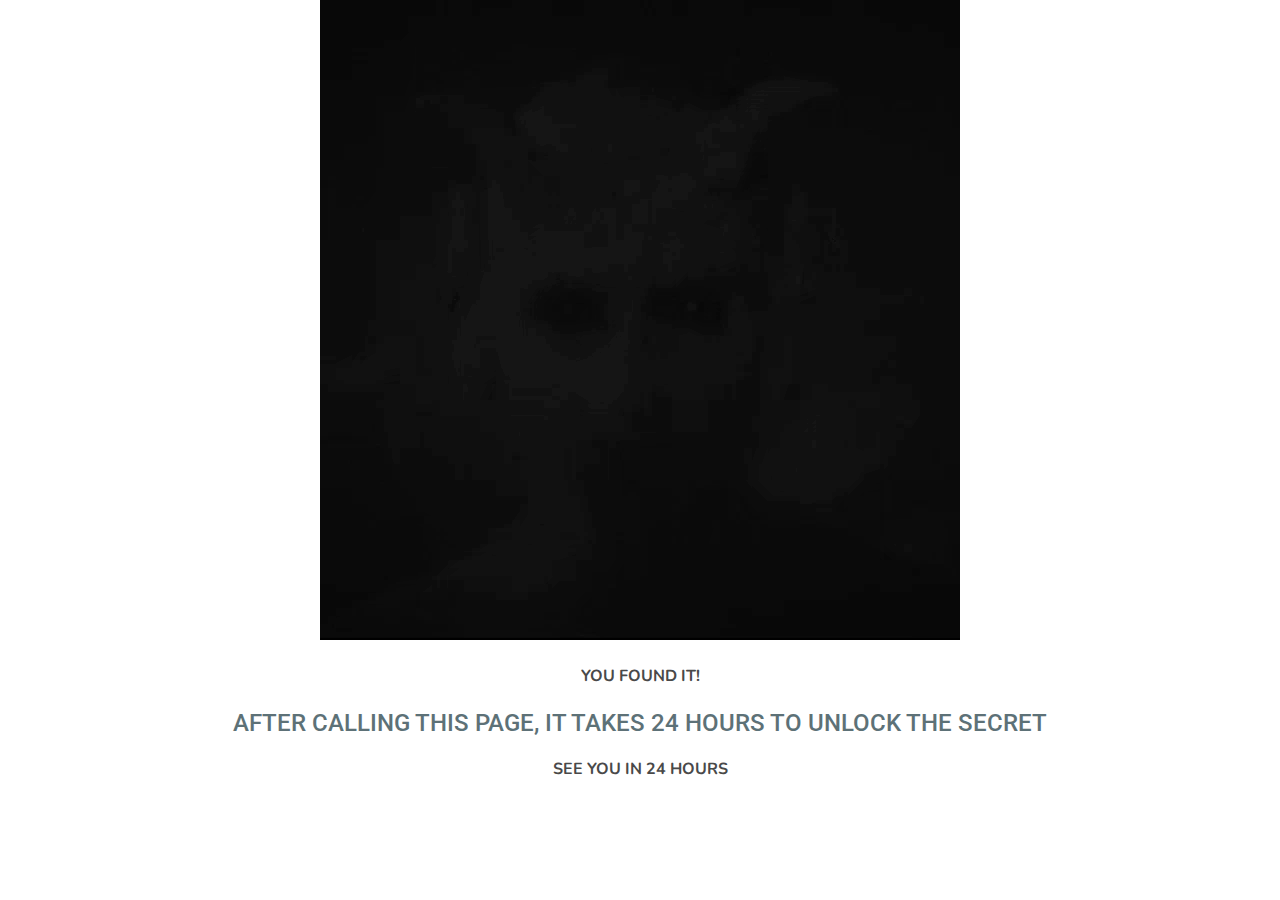
<file: honeyman.html>
<!Doctype html>
<html>
<head>
 <meta charset="utf-8">
 <meta name="viewport" content="width=device-width, initial-scale=1">

 <title>Honeyweb Client | Website</title>

<link rel ="stylesheet" type="text/css" href="style.css">

<link href="https://fonts.googleapis.com/css?family=Roboto:500&display=swap" rel="stylesheet">
<link href="https://fonts.googleapis.com/css?family=Nunito&display=swap" rel="stylesheet">
<!---https://anonfiles.com/uag0Hfu1z4/joinmyparty_rar-->
   </head>

   <body>

<!-- Home ------------>

<img src="img/favicon_1.png" alt="">
<h4>YOU FOUND IT!</h4>
<h2>AFTER CALLING THIS PAGE, IT TAKES 24 HOURS TO UNLOCK THE SECRET</h2>
<h4>SEE YOU IN 24 HOURS</h4>
</a>
</section>
</file>
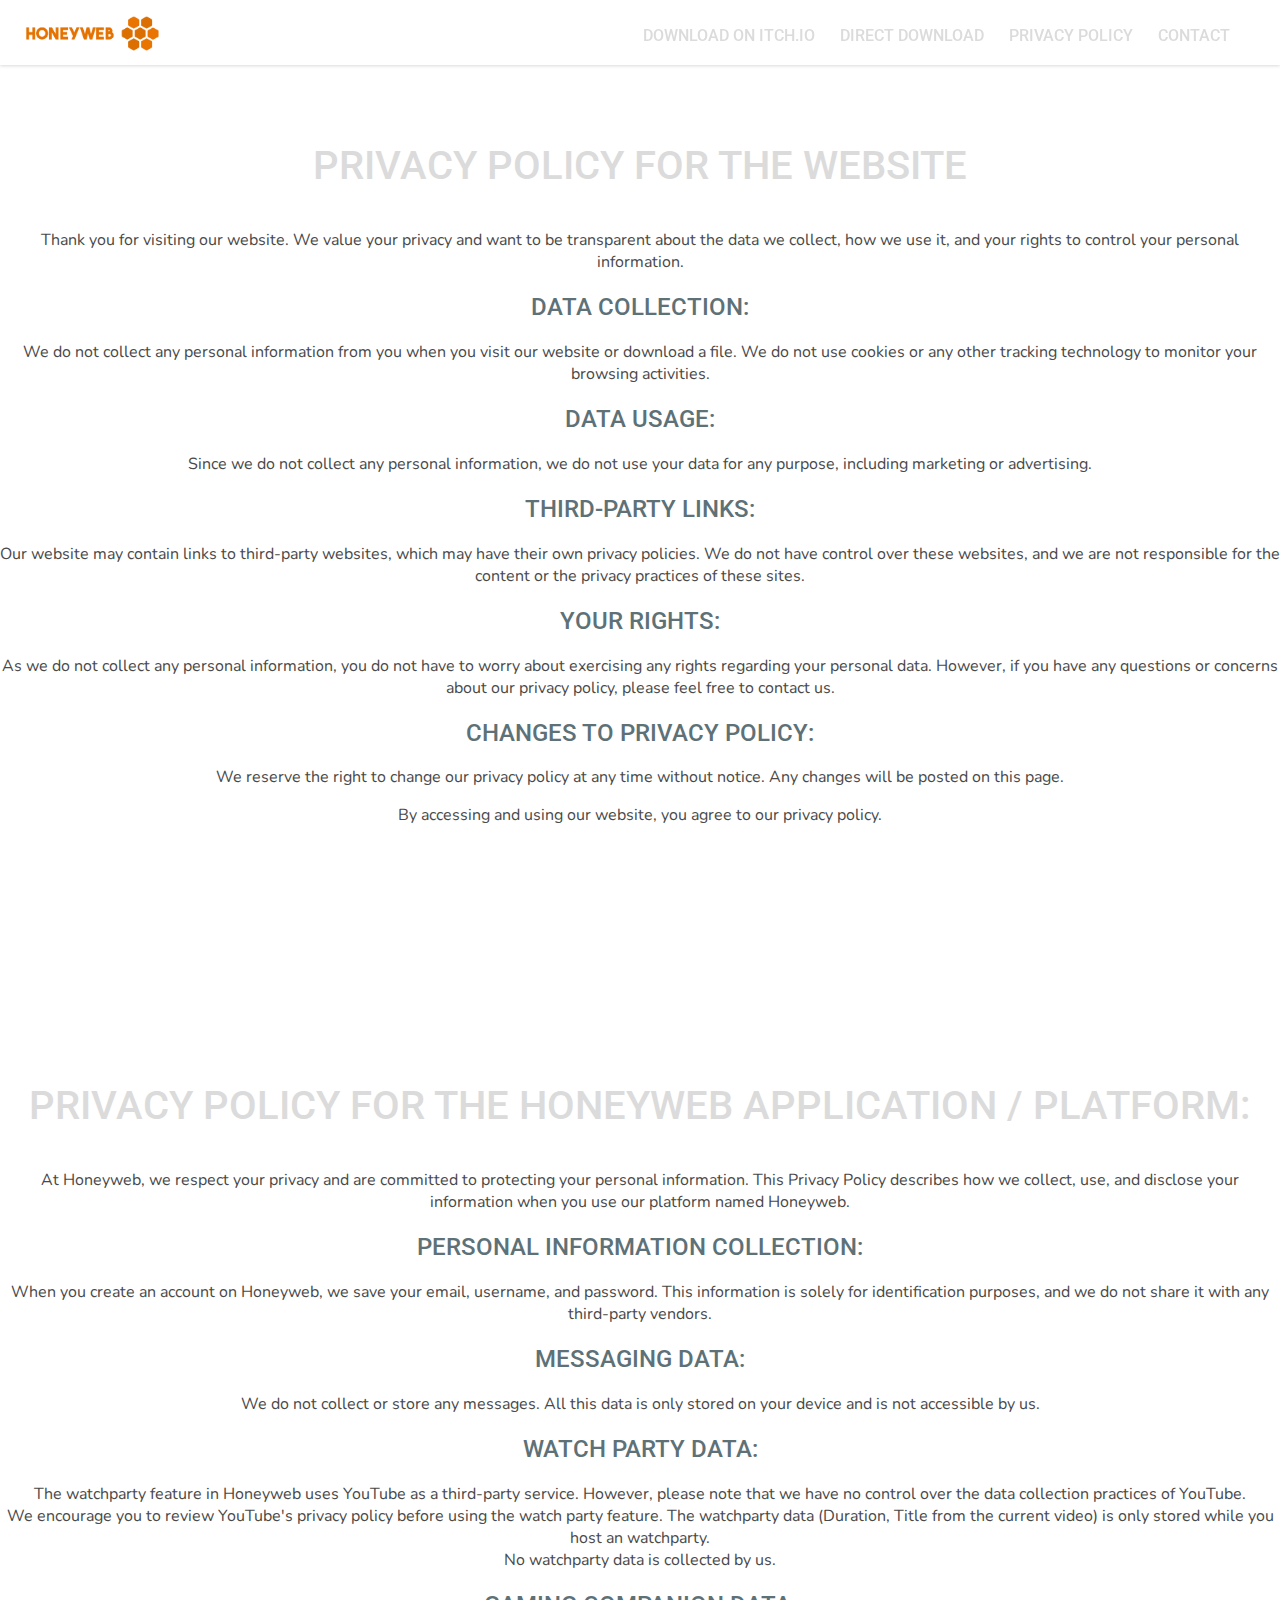
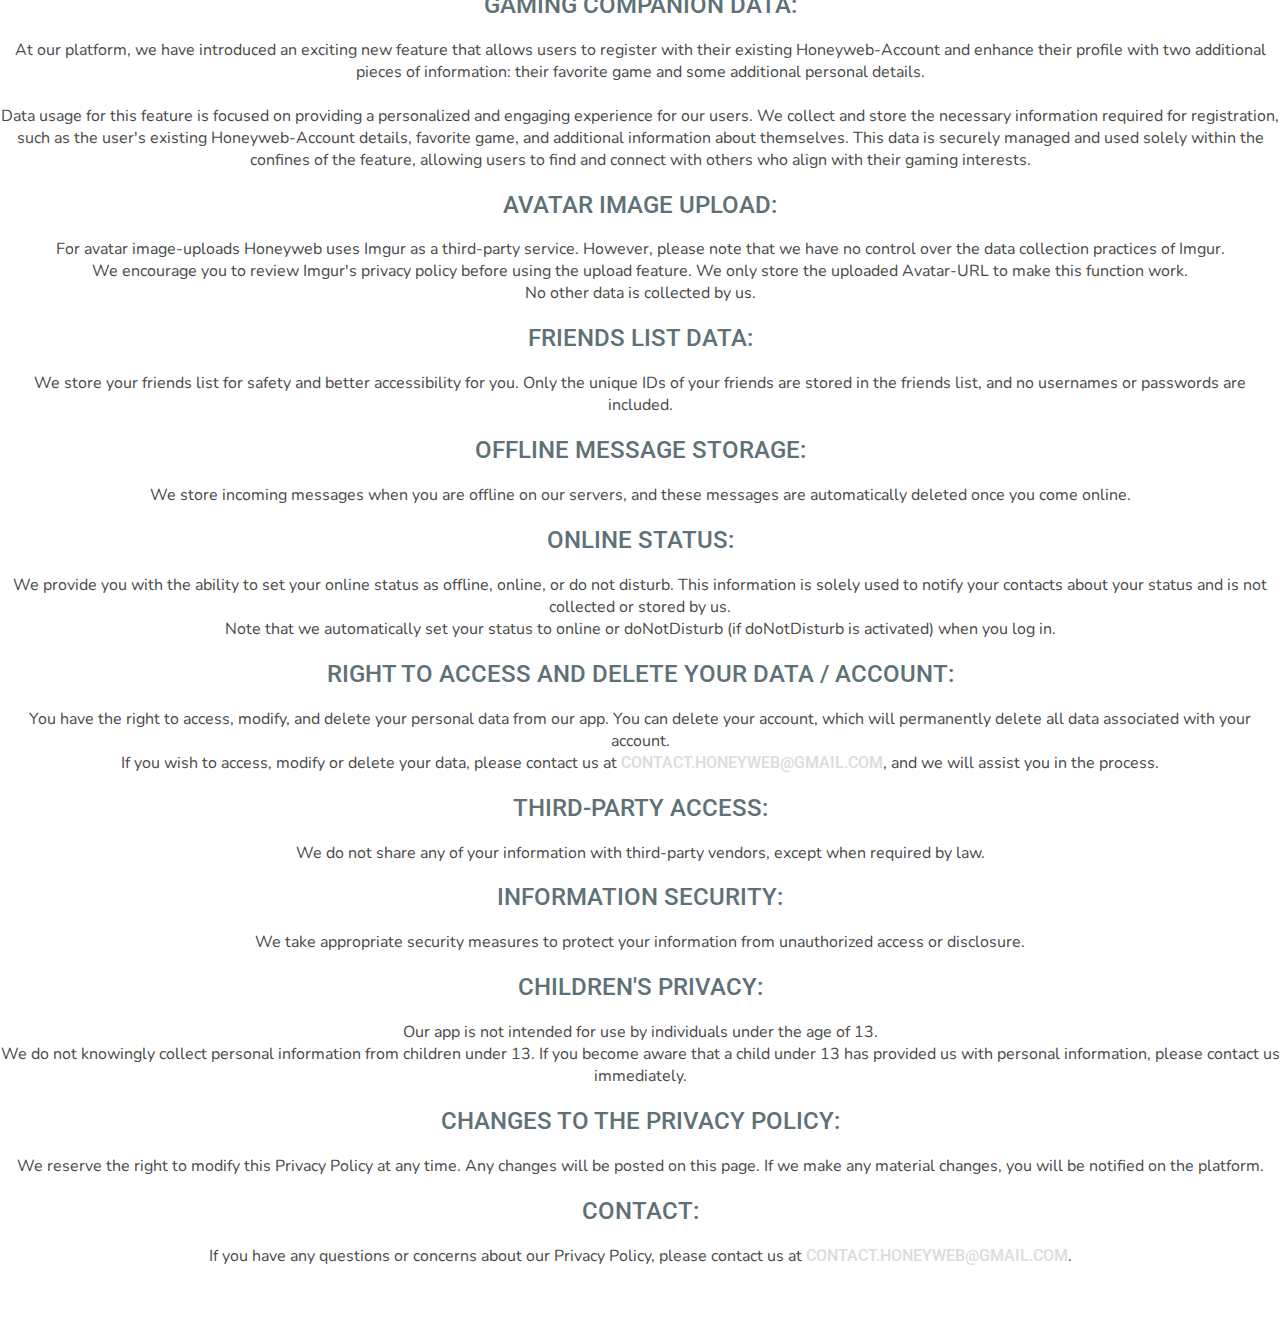
<file: privacy_policy.html>
<!Doctype html>
 <html>
<head>
  <meta charset="utf-8">
  <meta name="viewport" content="width=device-width, initial-scale=1">

  <title>Honeyweb Client | Website</title>

<link rel ="stylesheet" type="text/css" href="privacy_policy_style.css">

<link href="https://fonts.googleapis.com/css?family=Roboto:500&display=swap" rel="stylesheet">
<link href="https://fonts.googleapis.com/css?family=Nunito&display=swap" rel="stylesheet">
    </head>

    <body>

<!-- Header ------------>

<header>
<div>
  <div id="logo">
  <a href="#"></a>
  <img src="img/Logo.png" alt="Logo" onclick="OnHomeClicked()">
  </a>
  </div>

  <script>
	function OnHomeClicked() {
		window.location.href = "index.html";
	}
	</script>

<nav id="main-nav">

  <ul>
    <li><a href="https://honeywebclient.itch.io/honeyweb">Download on Itch.io</a></li>
    <li><a href="https://www.dropbox.com/s/8vekg3iwpea34t1/HoneywebSetup.exe?dl=1">Direct Download</a></li>
    <li><a href="privacy_policy.html">Privacy Policy</a></li>
    <li><a href="mailto:contact.honeyweb@gmail.com">Contact</a></li>
    </ul>
    </nav>
</header>

<!-- Privacy Policy ------------>

  <section id="privacypolicy_website">
    <h3>Privacy Policy for the Website</h3>
	  <p>Thank you for visiting our website. We value your privacy and want to be transparent about the data we collect, how we use it, and your rights to control your personal information.</p>

	  <h2>Data Collection:</h2>
	  <p>We do not collect any personal information from you when you visit our website or download a file. We do not use cookies or any other tracking technology to monitor your browsing activities.</p>

	  <h2>Data Usage:</h2>
	  <p>Since we do not collect any personal information, we do not use your data for any purpose, including marketing or advertising.</p>

	  <h2>Third-Party Links:</h2>
	  <p>Our website may contain links to third-party websites, which may have their own privacy policies. We do not have control over these websites, and we are not responsible for the content or the privacy practices of these sites.</p>

	  <h2>Your Rights:</h2>
	  <p>As we do not collect any personal information, you do not have to worry about exercising any rights regarding your personal data. However, if you have any questions or concerns about our privacy policy, please feel free to contact us.</p>

	  <h2>Changes to Privacy Policy:</h2>
	  <p>We reserve the right to change our privacy policy at any time without notice. Any changes will be posted on this page.</p>
	  <p>By accessing and using our website, you agree to our privacy policy.</p>
</section>

<section id="privacypolicy_application">
  <h3>Privacy Policy for the Honeyweb Application / Platform:</h3>
	<p>At Honeyweb, we respect your privacy and are committed to protecting your personal information. This Privacy Policy describes how we collect, use, and disclose your information when you use our platform named Honeyweb.</p>

	<h2>Personal Information Collection:</h2>
	<p>When you create an account on Honeyweb, we save your email, username, and password. This information is solely for identification purposes, and we do not share it with any third-party vendors.</p>

	<h2>Messaging Data:</h2>
	<p>We do not collect or store any messages. All this data is only stored on your device and is not accessible by us.</p>

	<h2>Watch Party Data:</h2>
	<p>The watchparty feature in Honeyweb uses YouTube as a third-party service. However, please note that we have no control over the data collection practices of YouTube.<br> We encourage you to review YouTube's privacy policy before using the watch party feature. The watchparty data (Duration, Title from the current video) is only stored while you host an watchparty.<br> No watchparty data is collected by us.</p>

	<h2>Gaming Companion Data:</h2>
	<p>At our platform, we have introduced an exciting new feature that allows users to register with their existing Honeyweb-Account and enhance their profile with two additional pieces of information: their favorite game and some additional personal details.<br> <br> Data usage for this feature is focused on providing a personalized and engaging experience for our users. We collect and store the necessary information required for registration, such as the user's existing Honeyweb-Account details, favorite game, and additional information about themselves. This data is securely managed and used solely within the confines of the feature, allowing users to find and connect with others who align with their gaming interests.</p>

	<h2>Avatar Image Upload:</h2>
	<p>For avatar image-uploads Honeyweb uses Imgur as a third-party service. However, please note that we have no control over the data collection practices of Imgur.<br> We encourage you to review Imgur's privacy policy before using the upload feature. We only store the uploaded Avatar-URL to make this function work.<br> No other data is collected by us.</p>

	<h2>Friends List Data:</h2>
	<p>We store your friends list for safety and better accessibility for you. Only the unique IDs of your friends are stored in the friends list, and no usernames or passwords are included.</p>

	<h2>Offline Message Storage:</h2>
	<p>We store incoming messages when you are offline on our servers, and these messages are automatically deleted once you come online.</p>

	<h2>Online Status:</h2>
	<p>We provide you with the ability to set your online status as offline, online, or do not disturb. This information is solely used to notify your contacts about your status and is not collected or stored by us.<br>Note that we automatically set your status to online or doNotDisturb (if doNotDisturb is activated) when you log in.</p>

	<h2>Right to Access and Delete Your Data / Account:</h2>
	<p>You have the right to access, modify, and delete your personal data from our app. You can delete your account, which will permanently delete all data associated with your account.<br> If you wish to access, modify or delete your data, please contact us at <a href="mailto:contact.honeyweb@gmail.com">contact.honeyweb@gmail.com</a>, and we will assist you in the process.</p>

	<h2>Third-Party Access:</h2>
	<p>We do not share any of your information with third-party vendors, except when required by law.</p>

	<h2>Information Security:</h2>
	<p>We take appropriate security measures to protect your information from unauthorized access or disclosure.</p>

	<h2>Children's Privacy:</h2>
	<p>Our app is not intended for use by individuals under the age of 13.<br> We do not knowingly collect personal information from children under 13. If you become aware that a child under 13 has provided us with personal information, please contact us immediately.</p>

	<h2>Changes to the Privacy Policy:</h2>
	<p>We reserve the right to modify this Privacy Policy at any time. Any changes will be posted on this page. If we make any material changes, you will be notified on the platform.</p>

	<h2>Contact:</h2>
	<p>If you have any questions or concerns about our Privacy Policy, please contact us at <a href="mailto:contact.honeyweb@gmail.com">contact.honeyweb@gmail.com</a>.</p>
  <br>
  <br>
</section>
</file>
<file: style.css>
html { 
  scroll-behavior: smooth; 
}

html, body {margin: 0; padding: 0; height: 100%; text-align: center;}

section {  min-height: 100%;}

a {text-decoration: none;}

li {list-style-type: none;}

h1, h2, h3, a {
  font-family: 'Roboto', sans-serif;
  font-weight: 500;
  color: #dbdbdb;
  text-transform: uppercase;
}

h2 {
  color: #5d7177;
}

h3 {
  font-size: 40px; padding-top: 8%;
}

h4, p {
  font-family: 'Nunito', serif;
    color: #494949;
}

hr {
  width: 30px;
  height: 3px;
  background: color #494949;
  border: 0;
  margin: 0 auto 40px auto;
}
#logo, li, img, .button {transition: all 300ms; -webkit-transition: all 300ms; -moz-transition: all 300ms; -o-transition: all 300ms;}
/*Header***************/

header {
  width: 100%;
  height: 65px;
  position: fixed;
  top: 0;
  left: 0;
  background-color: #3a3a3a;
  box-shadow: 0 1px 3px rgba(0, 0, 0, 0.144);
  z-index: 1;
}

#logo {
width: 140px;
float: left;
margin: 13px 0 0 8px;
}

#logo:hover {
  opacity: 0.5;
}

#logo img{
width: 100%;
}

header nav {
float: right;
margin: 10px 50px 0 0;
}

header nav ul li {
  float: left;
  margin-left: 25px;
}

header nav ul li a {
font-size: 16px;
}

header nav ul li:hover {
padding-top: 5px;
}

/**Home***************/

#home {
background: url(img/Honeyweb_Preview2.png);
background-position: center center;
background-size: cover;
background-attachment: fixed;
}

#home h1 {
margin: 240px auto 0 auto;
}

#home img {
  width: 32px;
  margin-top: 150px;
  opacity: 0.7;
}

#home img:hover {
  opacity: 1;
}
</file>
<file: privacy_policy_style.css>
html { 
  scroll-behavior: smooth; 
}

html, body {margin: 0; padding: 0; height: 100%; text-align: center;}

section {  min-height: 100%;}

a {text-decoration: none;}

li {list-style-type: none;}

h1, h2, h3, a {
  font-family: 'Roboto', sans-serif;
  font-weight: 500;
  color: #dbdbdb;
  text-transform: uppercase;
}

h2 {
  color: #5d7177;
}

h3 {
  font-size: 40px; padding-top: 8%;
}

h4, p {
  font-family: 'Nunito', serif;
    color: #494949;
}

hr {
  width: 30px;
  height: 3px;
  background: color #494949;
  border: 0;
  margin: 0 auto 40px auto;
}
#logo, li, img, .button {transition: all 300ms; -webkit-transition: all 300ms; -moz-transition: all 300ms; -o-transition: all 300ms;}
/*Header***************/

header {
  width: 100%;
  height: 65px;
  position: fixed;
  top: 0;
  left: 0;
  background: rgba(255, 255, 255, 0.116);
  box-shadow: 0 1px 3px rgba(0, 0, 0, 0.144);
  z-index: 1;
}

#logo {
width: 140px;
float: left;
margin: 13px 0 0 20px;
}

#logo:hover {
  opacity: 0.5;
}

#logo img{
width: 100%;
}

header nav {
float: right;
margin: 10px 50px 0 0;
}

header nav ul li {
  float: left;
  margin-left: 25px;
}

header nav ul li a {
font-size: 16px;
}

header nav ul li:hover {
padding-top: 5px;
}

/**Privacy Policy***************/

#privacypolicy {
background: url(img/Honeyweb_Preview1.png);
background-position: center center;
background-size: cover;
background-attachment: fixed;
}

#privacypolicy h1 {
margin: 240px auto 0 auto;
}

#privacypolicy img {
  width: 32px;
  margin-top: 150px;
  opacity: 0.7;
}

#privacypolicy img:hover {
  opacity: 1;
}
</file>
